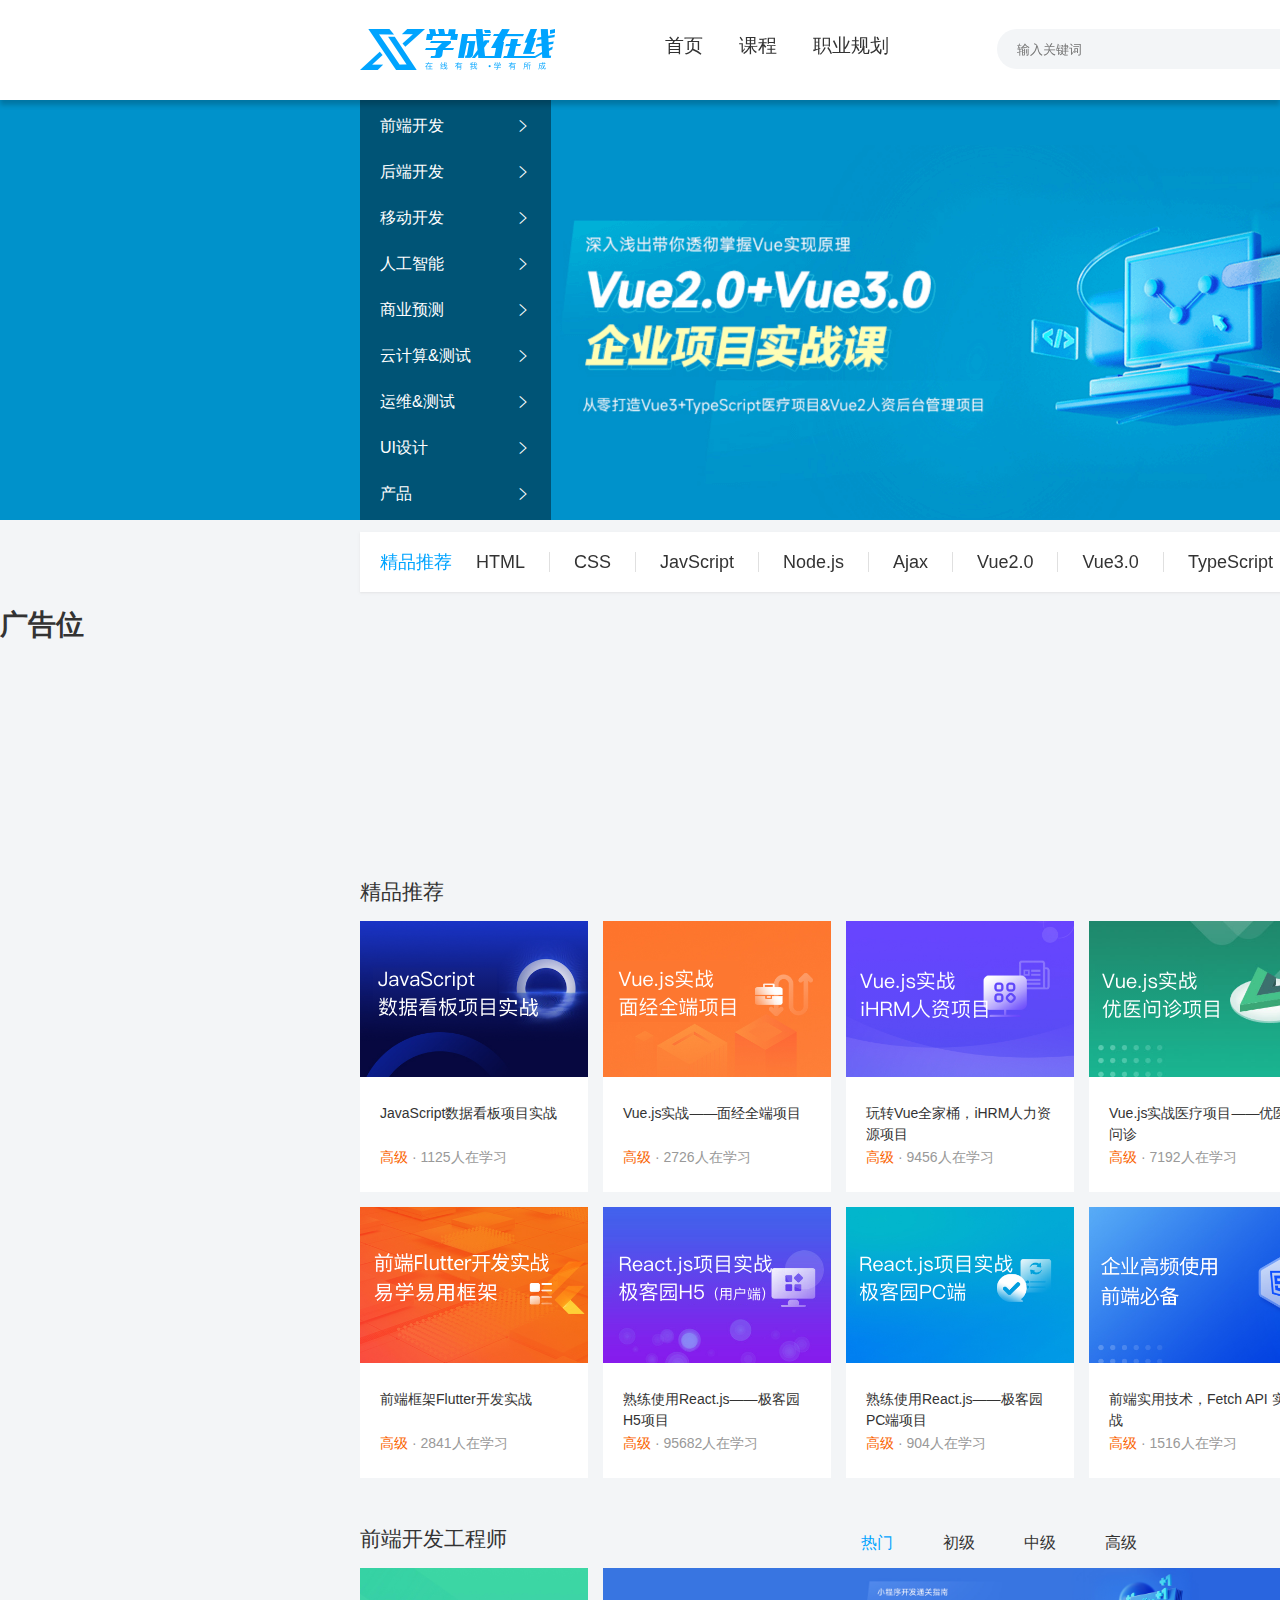
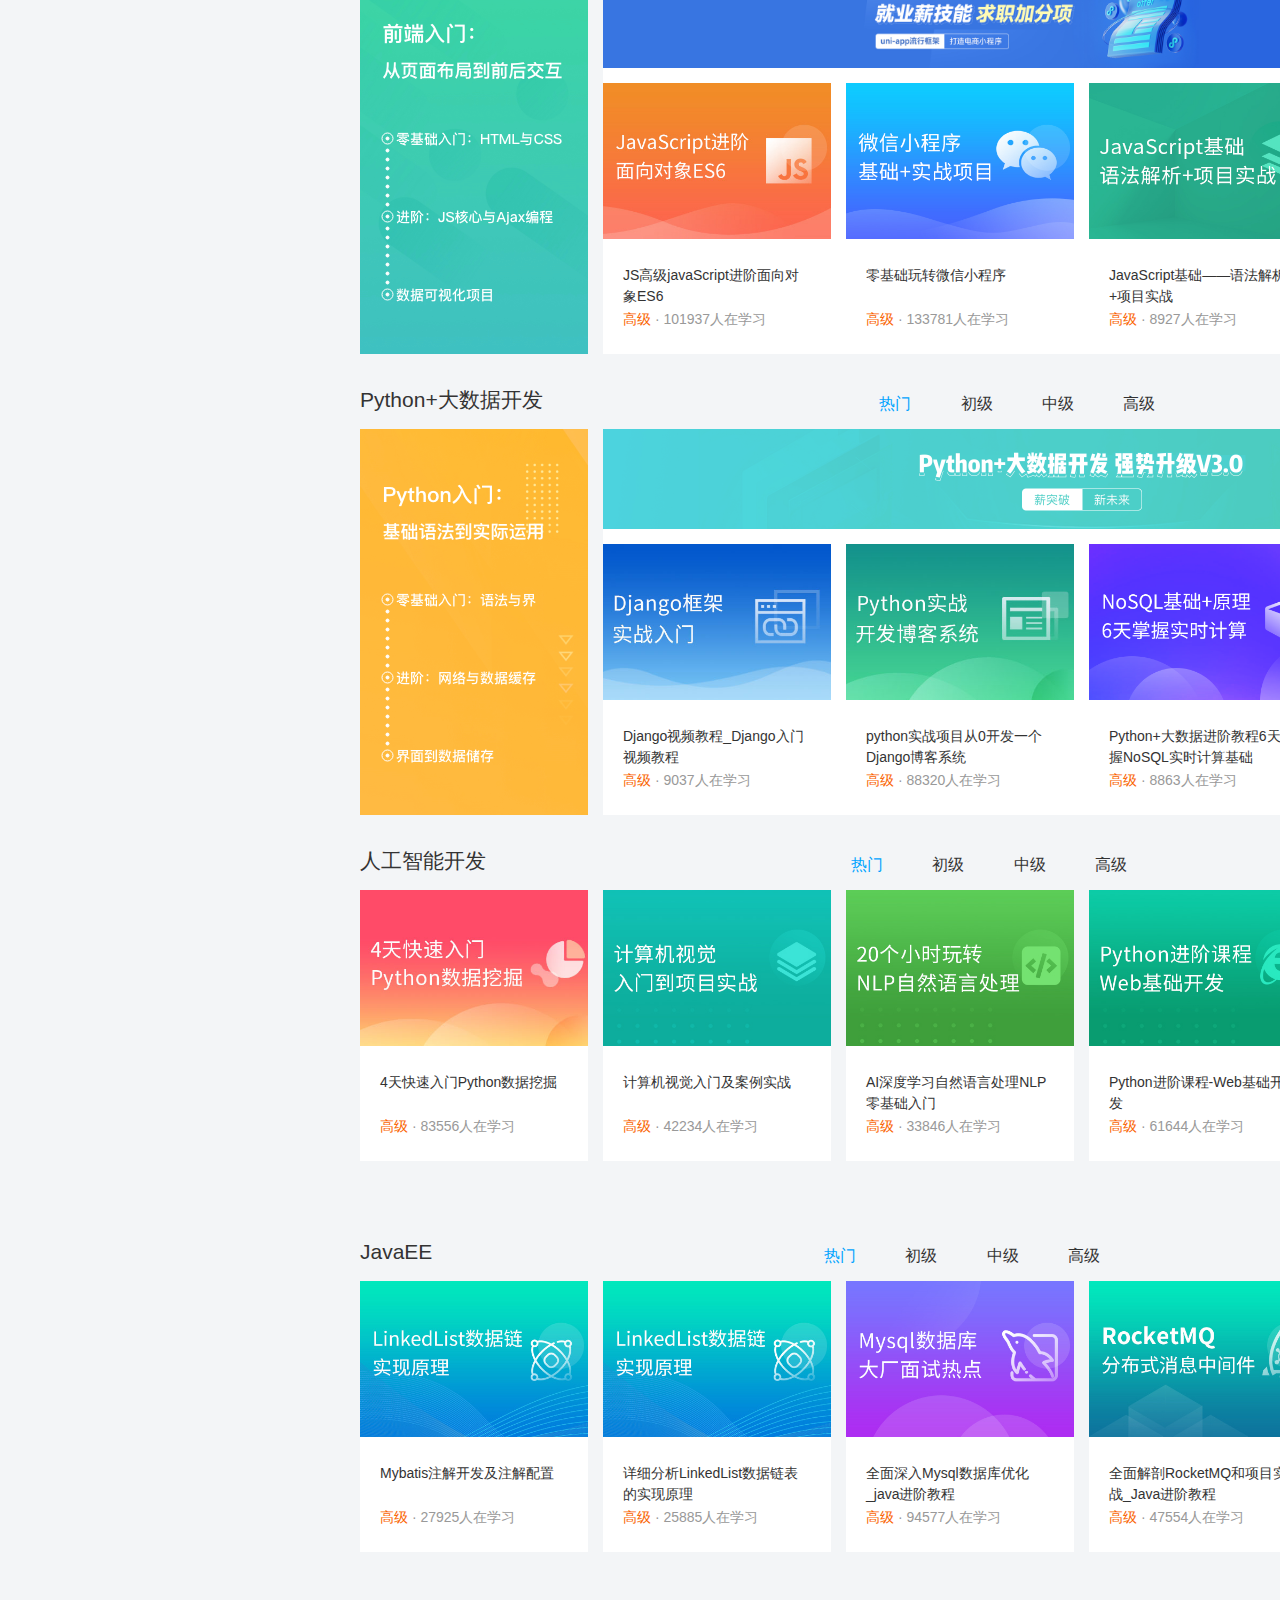
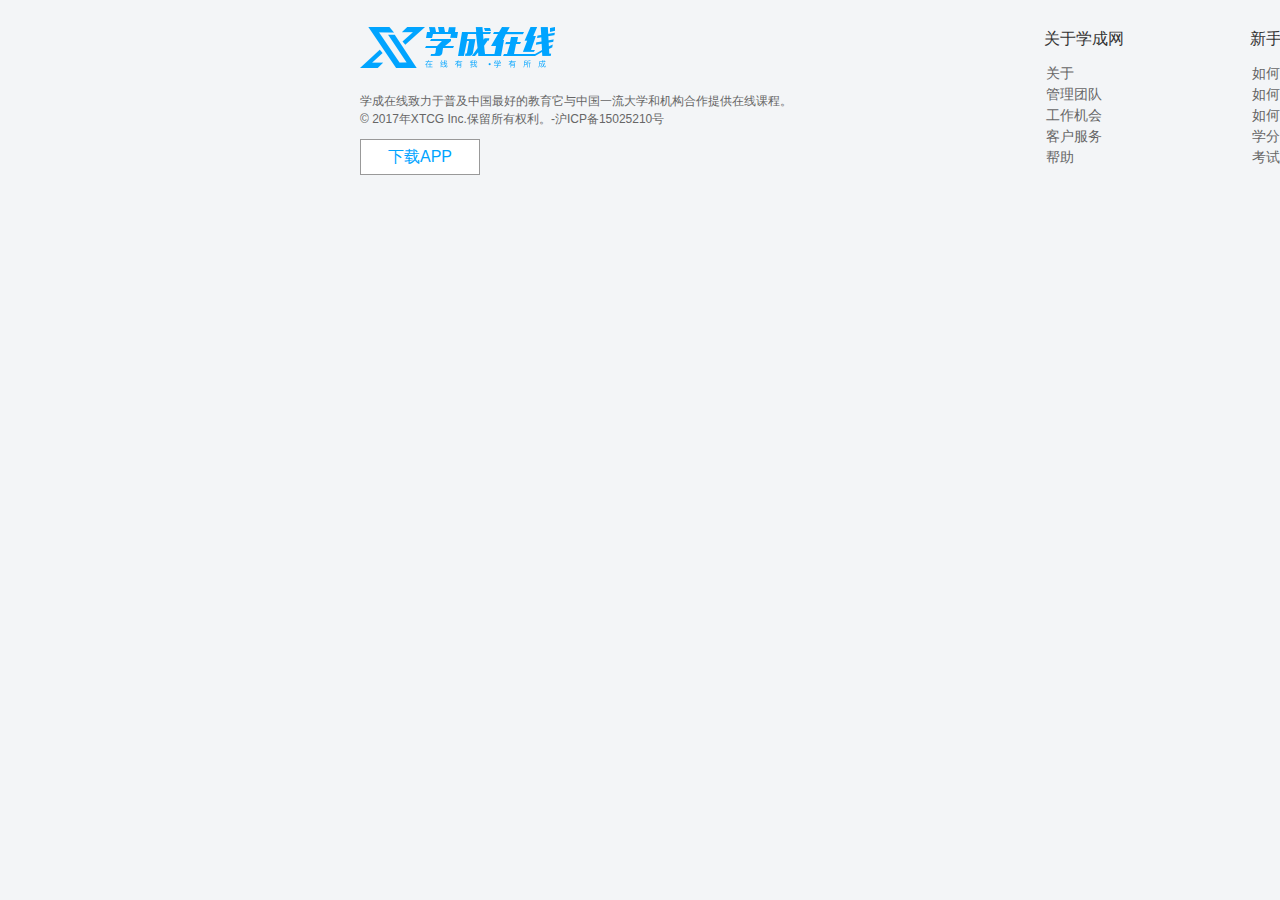
<file: index.html>
<!DOCTYPE html>
<html lang="en">
<head>
    <meta charset="UTF-8">
    <meta name="viewport" content="width=device-width, initial-scale=1.0">
    <title>学成在线</title>
    <link rel="stylesheet" href="./css/base.css">
    <link rel="stylesheet" href="./css/index.css">
    <link rel="stylesheet" href="./font_4057929_cv21ey90mtk/iconfont.css">
    <script async 
        data-adbreak-test="on"
        src="https://pagead2.googlesyndication.com/pagead/js/adsbygoogle.js?client=ca-pub-123456789"
        crossorigin="anonymous"></script>
</head>
<body>
    
    <div class="header">
        
        <div class="wrapper">
            
            <div class="logo">
                <h1>
                    <a href="#" title="学成在线">学成在线</a>
                </h1>
            </div>

            
            <div class="nav">
                <ul>
                    <li><a href="#">首页</a></li>
                    <li><a href="#">课程</a></li>
                    <li><a href="#">职业规划</a></li>
                </ul>
            </div>

            
            <div class="search">
                <input type="search" name="" id="" placeholder="输入关键词">
                <a href="#" class="iconfont icon-fangdajing"></a>
            </div>

            
             <div class="user">
                <a href="#">
                    <img src="./uploads/user.png" alt="">
                    <span>播仔学前端</span>
                </a>
             </div>
        </div>
    </div>


    <div class="banner">
        <div class="wrapper">
            <div class="left">
                <ul>
                    <li><a href="#">前端开发 <i class="iconfont icon-arrow-right"></i></a></li>
                    <li><a href="#">后端开发 <i class="iconfont icon-arrow-right"></i></a></li>
                    <li><a href="#">移动开发 <i class="iconfont icon-arrow-right"></i></a></li>
                    <li><a href="#">人工智能 <i class="iconfont icon-arrow-right"></i></a></li>
                    <li><a href="#">商业预测 <i class="iconfont icon-arrow-right"></i></a></li>
                    <li><a href="#">云计算&测试 <i class="iconfont icon-arrow-right"></i></a></li>
                    <li><a href="#">运维&测试 <i class="iconfont icon-arrow-right"></i></a></li>
                    <li><a href="#">UI设计 <i class="iconfont icon-arrow-right"></i></a></li>
                    <li><a href="#">产品 <i class="iconfont icon-arrow-right"></i></a></li>
                </ul>
            </div>
            <div class="right">
                <h3>我的课表</h3>
                <div class="content">
                    <dl>
                        <dt>数据可视化课程</dt>
                        <dd> <span>正在学习</span> -echarts使用步骤 </dd>
                    </dl>
                    <dl>
                        <dt>Vue3医疗项目课程</dt>
                        <dd> <span>正在学习</span> -认识组合式API </dd>
                    </dl>
                    <dl>
                        <dt>React核心技术课程</dt>
                        <dd> <span>正在学习</span> -rudex配合TS使用 </dd>
                    </dl>

                     <a href="#">全部课程</a>

                </div>
            </div>
        </div>

    </div>

    <div class="recommend">
        <h3>精品推荐</h3>
        <ul>
            <li><a href="#">HTML</a></li>
            <li><a href="#">CSS</a></li>
            <li><a href="#">JavScript</a></li>
            <li><a href="#">Node.js</a></li>
            <li><a href="#">Ajax</a></li>
            <li><a href="#">Vue2.0</a></li>
            <li><a href="#">Vue3.0</a></li>
            <li><a href="#">TypeScript</a></li>
            <li><a href="#">React</a></li>
        </ul>
        <a href="#" class="mod">修改兴趣</a>
    </div>
    <h1>广告位</h1>
    <div class="adsense">
        <ins  class="adsbygoogle"
            style="display:block; width: 300px; height: 200px;"
            data-ad-client="ca-pub-3940256099942544"
            data-ad-slot="6300978111"
            data-ad-format="auto"
            data-full-width-responsive="true"
      ></ins>
    </div>

    <div class="wrapper">
        <div class="hd"> 
            <h3>精品推荐</h3>
            <a href="#" class="a-all">查看全部 <i> > </i> </a>
        </div>
        <div class="bd">
            <ul>
                <li>
                    <a href="#">
                         <img src="./uploads/course01.png" alt="">

                          <h4>JavaScript数据看板项目实战</h4>
                          <p><span>高级</span> · 1125人在学习</p>
                    </a>
                </li>
                <li>
                    <a href="#">
                         <img src="./uploads/course02.png" alt="">

                          <h4>Vue.js实战——面经全端项目</h4>
                          <p><span>高级</span> · 2726人在学习</p>
                    </a>
                </li>
                <li>
                    <a href="#">
                         <img src="./uploads/course03.png" alt="">

                          <h4>玩转Vue全家桶，iHRM人力资源项目</h4>
                          <p><span>高级</span> · 9456人在学习</p>
                    </a>
                </li>
                <li>
                    <a href="#">
                         <img src="./uploads/course04.png" alt="">

                          <h4>Vue.js实战医疗项目——优医问诊</h4>
                          <p><span>高级</span> · 7192人在学习</p>
                    </a>
                </li>
                <li>
                    <a href="#">
                         <img src="./uploads/course05.png" alt="">

                          <h4>小程序实战：小兔鲜电商小程序项目</h4>
                          <p><span>高级</span> · 2703人在学习</p>
                    </a>
                </li>
                <li>
                    <a href="#">
                         <img src="./uploads/course06.png" alt="">

                          <h4>前端框架Flutter开发实战</h4>
                          <p><span>高级</span> · 2841人在学习</p>
                    </a>
                </li>
                <li>
                    <a href="#">
                         <img src="./uploads/course07.png" alt="">

                          <h4>熟练使用React.js——极客园H5项目</h4>
                          <p><span>高级</span> · 95682人在学习</p>
                    </a>
                </li>
                <li>
                    <a href="#">
                         <img src="./uploads/course08.png" alt="">

                          <h4>熟练使用React.js——极客园PC端项目</h4>
                          <p><span>高级</span> · 904人在学习</p>
                    </a>
                </li>
                <li>
                    <a href="#">
                         <img src="./uploads/course09.png" alt="">

                          <h4>前端实用技术，Fetch API 实战</h4>
                          <p><span>高级</span> · 1516人在学习</p>
                    </a>
                </li>
                <li>
                    <a href="#">
                         <img src="./uploads/course10.png" alt="">

                          <h4>前端高级Node.js零基础入门教程</h4>
                          <p><span>高级</span> · 2766人在学习</p>
                    </a>
                </li>
            </ul>
        </div>
    </div>

    <div class="wrapper">
        <div class="hd">
            <h3>前端开发工程师</h3>
            <ul>
                <li><a href="#" class="hot">热门</a></li>
                <li><a href="#">初级</a></li>
                <li><a href="#">中级</a></li>
                <li><a href="#">高级</a></li>
            </ul>
            <a href="#" class="a-all">查看全部<i> > </i> </a>
        </div>
        <div class="bd">
            <div class="left"></div>
            <div class="right">
                <div class="top"></div>
                <ul>
                    <li>
                        <a href="#">
                             <img src="./uploads/web01.png" alt="">
    
                              <h4>JS高级javaScript进阶面向对象ES6</h4>
                              <p><span>高级</span> · 101937人在学习</p>
                        </a>
                    </li>
                    <li>
                        <a href="#">
                             <img src="./uploads/web02.png" alt="">
    
                              <h4>零基础玩转微信小程序</h4>
                              <p><span>高级</span> · 133781人在学习</p>
                        </a>
                    </li>
                    <li>
                        <a href="#">
                             <img src="./uploads/web03.png" alt="">
    
                              <h4>JavaScript基础——语法解析+项目实战</h4>
                              <p><span>高级</span> · 8927人在学习</p>
                        </a>
                    </li>
                    <li>
                        <a href="#">
                             <img src="./uploads/web04.png" alt="">
    
                              <h4>前端框架Vue2+Vue3全套视频</h4>
                              <p><span>高级</span> · 26022人在学习</p>
                        </a>
                    </li>
                </ul>
            </div>
        </div>

    </div>

    <div class="wrapper">
        <div class="hd">
            <h3>Python+大数据开发</h3>
            <ul>
                <li><a href="#" class="hot">热门</a></li>
                <li><a href="#">初级</a></li>
                <li><a href="#">中级</a></li>
                <li><a href="#">高级</a></li>
            </ul>
            <a href="#" class="a-all">查看全部<i> > </i> </a>
        </div>
        <div class="bd">
            <div class="p-left"></div>
            <div class="p-right">
                <div class="top"></div>
                <ul>
                    <li>
                        <a href="#">
                             <img src="./uploads/python01.png" alt="">
    
                              <h4>Django视频教程_Django入门视频教程</h4>
                              <p><span>高级</span> · 9037人在学习</p>
                        </a>
                    </li>
                    <li>
                        <a href="#">
                             <img src="./uploads/python02.png" alt="">
    
                              <h4>python实战项目从0开发一个Django博客系统</h4>
                              <p><span>高级</span> · 88320人在学习</p>
                        </a>
                    </li>
                    <li>
                        <a href="#">
                             <img src="./uploads/python03.png" alt="">
    
                              <h4>Python+大数据进阶教程6天掌握NoSQL实时计算基础</h4>
                              <p><span>高级</span> · 8863人在学习</p>
                        </a>
                    </li>
                    <li>
                        <a href="#">
                             <img src="./uploads/python04.png" alt="">
    
                              <h4>数据分析入门教程|300分钟用Matplotlib打造疫情展示地图</h4>
                              <p><span>高级</span> · 54093人在学习</p>
                        </a>
                    </li>
                </ul>
            </div>
        </div>

    </div>

    <div class="wrapper">
        <div class="hd">
            <h3>人工智能开发</h3>
            <ul>
                <li><a href="#" class="hot">热门</a></li>
                <li><a href="#">初级</a></li>
                <li><a href="#">中级</a></li>
                <li><a href="#">高级</a></li>
            </ul>
            <a href="#" class="a-all">查看全部<i> > </i> </a>
        </div>
        <div class="only-bd">
            <ul>
                <li>
                    <a href="#">
                         <img src="./uploads/ai01.png" alt="">

                          <h4>4天快速入门Python数据挖掘</h4>
                          <p><span>高级</span> · 83556人在学习</p>
                    </a>
                </li>
                <li>
                    <a href="#">
                         <img src="./uploads/ai02.png" alt="">

                          <h4>计算机视觉入门及案例实战</h4>
                          <p><span>高级</span> · 42234人在学习</p>
                    </a>
                </li>
                <li>
                    <a href="#">
                         <img src="./uploads/ai03.png" alt="">

                          <h4>AI深度学习自然语言处理NLP零基础入门</h4>
                          <p><span>高级</span> · 33846人在学习</p>
                    </a>
                </li>
                <li>
                    <a href="#">
                         <img src="./uploads/ai05.png" alt="">

                          <h4>Python进阶课程-Web基础开发</h4>
                          <p><span>高级</span> · 61644人在学习</p>
                    </a>
                </li>
                <li>
                    <a href="#">
                         <img src="./uploads/ai06.png" alt="">

                          <h4>AI-OpenCV图像处理10小时零基础入门</h4>
                          <p><span>高级</span> · 34922人在学习</p>
                    </a>
                </li>
            </ul>
        </div>
        
    </div>

    <div class="wrapper">
        <div class="hd">
            <h3>JavaEE</h3>
            <ul>
                <li><a href="#" class="hot">热门</a></li>
                <li><a href="#">初级</a></li>
                <li><a href="#">中级</a></li>
                <li><a href="#">高级</a></li>
            </ul>
            <a href="#" class="a-all">查看全部<i> > </i> </a>
        </div>
        <div class="only-bd">
            <ul>
                <li>
                    <a href="#">
                         <img src="./uploads/java02.png" alt="">

                          <h4>Mybatis注解开发及注解配置</h4>
                          <p><span>高级</span> · 27925人在学习</p>
                    </a>
                </li>
                <li>
                    <a href="#">
                         <img src="./uploads/java02.png" alt="">

                          <h4>详细分析LinkedList数据链表的实现原理</h4>
                          <p><span>高级</span> · 25885人在学习</p>
                    </a>
                </li>
                <li>
                    <a href="#">
                         <img src="./uploads/java03.png" alt="">

                          <h4>全面深入Mysql数据库优化_java进阶教程</h4>
                          <p><span>高级</span> · 94577人在学习</p>
                    </a>
                </li>
                <li>
                    <a href="#">
                         <img src="./uploads/java04.png" alt="">

                          <h4>全面解剖RocketMQ和项目实战_Java进阶教程</h4>
                          <p><span>高级</span> · 47554人在学习</p>
                    </a>
                </li>
                <li>
                    <a href="#">
                         <img src="./uploads/java05.png" alt="">

                          <h4>三天系统学习ZooKeeper</h4>
                          <p><span>高级</span> · 110510人在学习</p>
                    </a>
                </li>
            </ul>
        </div>
        
    </div>

    <div class="end-wrapper">
        <div class="end-left">
            <div class="end-img"></div>
            <p>学成在线致力于普及中国最好的教育它与中国一流大学和机构合作提供在线课程。
                © 2017年XTCG Inc.保留所有权利。-沪ICP备15025210号</p>
            <a href="#">下载APP</a>

        </div>
        <div class="end-right">
            <dl>
                <dt>关于学成网</dt>
                <dd><a href="#">关于</a></dd>
                <dd><a href="#">管理团队</a></dd>
                <dd><a href="#">工作机会</a></dd>
                <dd><a href="#">客户服务</a></dd>
                <dd><a href="#">帮助</a></dd>
            </dl>
            <dl>
                <dt>新手指南</dt>
                <dd><a href="#">如何注册</a></dd>
                <dd><a href="#">如何选课</a></dd>
                <dd><a href="#">如何拿到毕业证</a></dd>
                <dd><a href="#">学分是什么</a></dd>
                <dd><a href="#">考试未通过怎么办</a></dd>
            </dl>
            <dl>
                <dt>合作伙伴</dt>
                <dd><a href="#">合作机构</a></dd>
                <dd><a href="#">合作导师</a></dd>
            </dl>
        </div>
    </div>

</body>
<script>
    (adsbygoogle = window.adsbygoogle || []).push({});
</script>
</html>
</file>
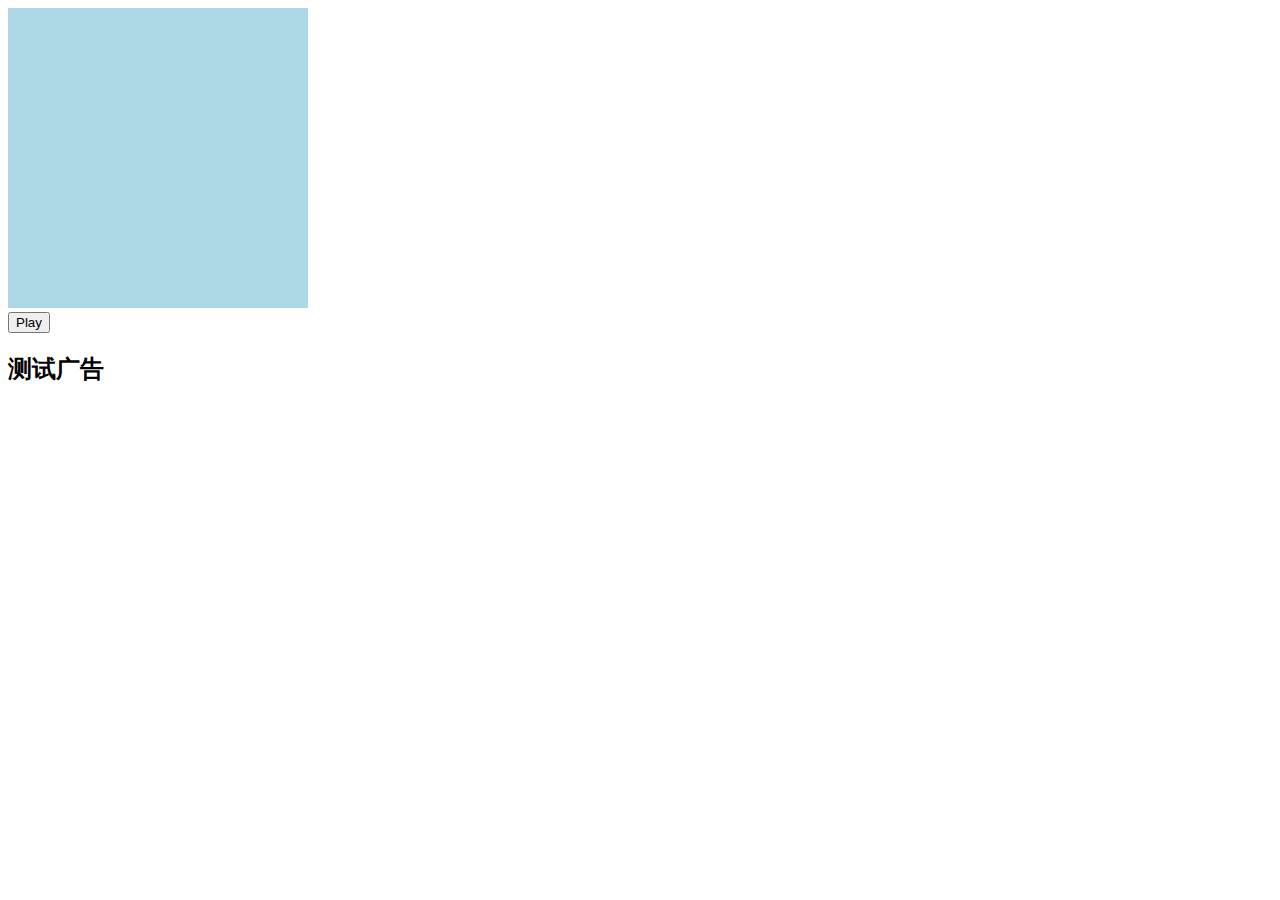
<file: adsense.html>
<!doctype html>
  <html lang="en">
    <head>
      <title>Ad Placement API HTML5 demo</title>
      <meta name="viewport" content="width=device-width, initial-scale=1">
      <script async
            data-adbreak-test="on"
            src="https://pagead2.googlesyndication.com/pagead/js/adsbygoogle.js"
            crossorigin="anonymous">
      </script>
    </head>
    <body>
      <canvas id="gameContainer" height="300px" width="300px"></canvas>
      <br>
      <button id="playButton">Play</button>
      <button style="display:none" id="headsButton">Heads</button>
      <button style="display:none" id="tailsButton">Tails</button>

      <h2>测试广告</h2>

      <ins  class="adsbygoogle"
            style="display:block; width: 300px; height: 200px;"
            data-adtest="on"
            data-ad-client="ca-pub-8762409671882266"
            data-ad-slot="5701043630"
            data-ad-format="auto"
      ></ins>

      <script>
        window.addEventListener('load', function() {
          const ads = document.querySelectorAll('ins.adsbygoogle:not([data-adsbygoogle-status])');
          ads.forEach(() => (adsbygoogle = window.adsbygoogle || []).push({}));
        });
        // window.adsbygoogle = window.adsbygoogle || [];
        // var adBreak = adConfig = function(o) {adsbygoogle.push(o);}
        // console.log(adBreak);
        
      </script>
      <script src="./js/game.js"></script>
    </body>
  </html>
</file>
<file: css/base.css>
* {
  margin: 0;
  padding: 0;
  box-sizing: border-box;
}

li {
  list-style: none;
}

body {
  font: 14px/1.5 "Microsoft Yahei", "Hiragino Sans GB", "Heiti SC", "WenQuanYi Micro Hei", sans-serif;
  color: #333;
}

a {
  color: #333;
  text-decoration: none;
}
</file>
<file: css/index.css>
body {
    background-color: #f3f5f7;
    height: 4000px;
}

.wrapper {
    
    width: 1200px;
    margin: 0 360px;
}

.header {
    position: fixed;
    top: 0;
    left: 0;	
    z-index: 999;
    width: 100%;
    height: 100px;
    box-shadow: 0 5px 5px rgba(0, 0, 0, .2);
    background-color: #fff;
}

.header .wrapper{
    padding: 29px 0;
    display: flex;
}



.logo a {
    display: block;
    width: 195px;
    height: 41px;
    background: url(../images/logo.png);
    font-size: 0;
}


.nav{
    margin-left: 102px;
}

.nav ul {
    display: flex;
    
}

.nav li {
    margin-right: 20px;
}


.nav li a {
    font-size: 19px;
    padding: 8px;
    line-height: 34px;
}

.nav li a:hover{
    border-bottom: 2px solid #00a4ff;
}

/* 搜索 */
.search{
    position: relative;
    width: 412px;
    height: 40px;
    border-radius: 20px;
    background-color: #f3f5f7;
    margin-left: 80px;
}

.search input{
    width: 412px;
    height: 40px;
    /* 自带边框为0，不显示 */
    border: 0;
    /* 背景色为透明 */
    background: transparent;
    padding-left: 20px;
    padding-right: 30px;
    /* 去点黑框 */
    outline: 0;
}

.search .icon-fangdajing {
    position: absolute;
    font-size: 20px;
    left: 375px;
    top: 5px;
    color: #00a4ff;
}
/* user */
.user{
    margin-left: 32px;
}

.user img{
    vertical-align: middle;
}

.user span {
    color: #666;
}

/* header end */

/* banner start */

.banner {

    margin-top: 100px;
    width:  100%;
    height: 420px;
    background-color: #0092cb;
}

.banner .wrapper {
    display: flex;
    /* 主轴俩测对齐 */
    
    justify-content: space-between;
    align-items: center;
    height: 420px;
    background: url(../uploads/banner.png);
}

.banner .left {
    width: 191px;
    height: 420px;
    padding-top: 3px;
    background-color: rgb(0,0,0,0.42);
}

.banner .left li a {
    display: flex;
    justify-content: space-between;
    height: 46px;
    line-height: 46px;
    font-size: 16px;
    padding: 0 20px;
    color: #fff;

    transition: all .3s;
}

.banner .left li a:hover{
    background-color: rgb(0,0,0,0.3);
    padding-left: 35px;
    color: #00a4ff;
}

.banner .right {
	width: 218px;
	height: 305px;
    padding-top: 18px;
    /* margin:60px 0 56px; */
    background-color: #209dd5;
    border-radius: 15px;

}

.banner .right h3{
    height: 31px;
    color: #fff;
    padding-left: 14px;
    font-size: 15px;
}

.banner .content {
    height: 257px;
    background-color: #fff;
    border-radius: 10px;
    padding:14px;
}

.banner .content dl {
    margin-bottom: 10px;
    border-bottom: 1px solid #e0e0e0;
}
.banner .content dt {
    font-size: 14px;
    font-weight: 700;
}

.banner .content dd {
    font-size: 12px;
    margin: 8px 0;
    color: #7d7d7d;
    
    
}

.banner .content dd span {
    color: #00a4ff;
}

.banner .content a {
    display: block;
    width: 190px;
    height: 32px;font-size: 14px;
    line-height: 32px;
    text-align: center;
    color: #fff;
    background-color: #00a4ff;
    border-radius: 16px;
    
}

.banner .content a:hover{
    background-color: #0092cb;
    box-shadow: 3px 5px rgb(0,0,0,0.1);
}

/* banner end */

/* recommend strat */

.recommend {
    display: flex;
    justify-content: space-between;
    width: 1200px;
    position: sticky;
    top: 100px;
    z-index: 99;
    height: 60px;
    background-color: #fff;
    margin: 12px 360px;
    line-height: 60px;
    padding: 0 20px;
    box-shadow: 0px 1px 2px 0px rgba(211, 211, 211, 0.5);
}

.recommend h3 {
    font-weight: 400;
    font-size: 18px;
    color: #00a4ff;
}

.recommend ul {
    display: flex;
    flex: 1;
}

.recommend ul a {

    font-size: 18px;
    padding: 0 24px;
    border-right: 1px solid #e0e0e0;
}

.recommend ul a:hover{
    color: rgba(0,0,0,.3);
}
.recommend ul li:last-child a {
    border-right: 0;
}

.recommend .mod {
    color: #00a4ff;
    font-size: 16px;
}

/* recommend end */

/* 课程模块start */

.hd{
    display: flex;
    justify-content: space-between;
    height: 30px;
    margin: 30px 0 15px ;
}

.hd h3 {
    font-size: 21px;
    font-weight: 400;
}

.hd .a-all {
    font-size: 14px;
    color: #999999;
}


.bd ul {
    display: flex;
    flex-wrap: wrap;
    justify-content: space-between;
}
.bd li {
    position: relative;
    width: 228px;
    height: 271px;
    margin-bottom: 15px;
    background-color: #fff;
}

.bd a {
    display: block;
    height: 100%;
    transition: all .3s;
}

.bd a:hover{
    position: absolute;
    margin-top: -5px;
    box-shadow:0 15px 30px rgba(0,0,0,.3);
}
.bd h4 {
    height: 44px;
    font-size: 14px;
    font-weight: 400;
    margin: 20px 20px 0 20px ;
}

.bd a p {
    font-size: 14px;
    margin-left: 20px;
    color: #999999;
}

.bd a span {
    font-size: 14px;
    color: #fa6400;
}

/* 课程模块 end */

/* 前端模块 start */
.hd ul {
    width: 276px;
    display: flex;
    justify-content: space-between;
}

.hd ul a {
    font-size: 16px;
    line-height: 40px;
    
}

.hd .hot {
    color: #00a4ff;
}

.bd {
    display: flex;
    justify-content: space-between;
}

.bd .left {
    width: 228px;
    height: 386px;
    background: url(../uploads/web_left.png);
}

.bd .right {
    width: 957px;
    height: 386px;
    background-color: #fff;
}

.bd .right .top {
    height: 100px;
    background: url(../uploads/web_top.png);
}

.bd .right li {
    margin-top: 15px;
}

/* 前端模块end */

/* python模块 start */

.bd .p-left {
    width: 228px;
    height: 386px;
    background: url(../uploads/python_left.png);
}

.bd .p-right {
    width: 957px;
    height: 386px;
    background-color: #fff;
}

.bd .p-right .top {
    height: 100px;
    background: url(../uploads/python_top.png);
}

.bd .p-right li {
    margin-top: 15px;
}

/* python模块 end */

/* 人工智能开发模块 */
.only-bd ul {
    display: flex;
    flex-wrap: wrap;
    justify-content: space-between;
    margin-bottom: 60px;
}
.only-bd li {
    position: relative;
    width: 228px;
    height: 271px;
    margin-bottom: 15px;
    background-color: #fff;
}

.only-bd a {
    display: block;
    height: 100%;
    transition: all .3s;
}

.only-bd a:hover{
    position: absolute;
    margin-top: -5px;
    box-shadow: 0 15px 30px rgba(0,0,0,.3);
}
.only-bd h4 {
    height: 44px;
    font-size: 14px;
    font-weight: 400;
    margin: 20px 20px 0 20px ;
}

.only-bd a p {
    font-size: 14px;
    margin-left: 20px;
    color: #999999;
}

.only-bd a span {
    font-size: 14px;
    color: #fa6400;
}

.end-wrapper {
    display: flex;
    justify-content: space-between;
    box-sizing: border-box;
    width: 1920px;
    padding: 0 360px;
    /* background-color: #009222; */
}

.end-wrapper .end-left{
	width: 432px;
	height: 148px;
    
}

.end-wrapper .end-right {
    display: flex;
    justify-content: space-between;
	width: 516px;
	height: 151px;
    
}

.end-left .end-img {
    width: 195px;
    height: 41px;
    background:url(../images/logo.png);
}

.end-left p {
    margin-top: 24px;
    font-size: 12px;
    color: #666666;
}

.end-left a{

    display: block;
    margin-top: 11px;
    width: 120px;
    height: 36px;
    line-height: 34px;
    text-align: center;
    background-color: #ffffff;
    border: solid 1px #999;
    font-size: 16px;
    color: #00a4ff;

}

.end-left a:hover{
    border: solid 1px #00a4ff;
    box-shadow: 1px 2px #0092cb;
}

.end-wrapper .end-right dl:last-child dd{
    margin-right: 8px;
}

.end-wrapper .end-right dt{
    margin-bottom: 12px;
    font-size: 16px;
    color: #333;
}

.end-wrapper .end-right dl a{
    padding: 2px;
    font-size: 14px;
    color: #666;
}

.end-wrapper .end-right dl a:hover{
    background-color: #0092cb;
    color: #0092cb;
}
</file>
<file: font_4057929_cv21ey90mtk/iconfont.css>
@font-face {
  font-family: "iconfont"; /* Project id 4057929 */
  src: url('iconfont.woff2?t=1683618133655') format('woff2'),
       url('iconfont.woff?t=1683618133655') format('woff'),
       url('iconfont.ttf?t=1683618133655') format('truetype');
}

.iconfont {
  font-family: "iconfont" !important;
  font-size: 16px;
  font-style: normal;
  -webkit-font-smoothing: antialiased;
  -moz-osx-font-smoothing: grayscale;
}

.icon-zhaoxiangji:before {
  content: "\e600";
}

.icon-shouji:before {
  content: "\e601";
}

.icon-zhaoxiangji1:before {
  content: "\e663";
}

.icon-shouji1:before {
  content: "\e692";
}

.icon-fangdajing:before {
  content: "\e617";
}

.icon-search:before {
  content: "\e623";
}

.icon-zhaoxiangjib:before {
  content: "\e6e8";
}

.icon-zhaoxiangji2:before {
  content: "\e602";
}

.icon-RectangleCopy:before {
  content: "\e6a4";
}

.icon-RectangleCopy1:before {
  content: "\e6a9";
}

.icon-fangdajing1:before {
  content: "\e848";
}

.icon-shouji2:before {
  content: "\e8c6";
}

.icon-arrow-down:before {
  content: "\e665";
}

.icon-arrow-right:before {
  content: "\e666";
}

.icon-code:before {
  content: "\e667";
}

.icon-close:before {
  content: "\e668";
}

.icon-fabulous:before {
  content: "\e66f";
}

.icon-search1:before {
  content: "\e67d";
}

.icon-select:before {
  content: "\e67e";
}

.icon-arrow-right-bold:before {
  content: "\e687";
}

.icon-task-filling:before {
  content: "\e68c";
}

.icon-zhaopian_zhaoxiang_zhaoxiangji:before {
  content: "\e79d";
}
</file>
